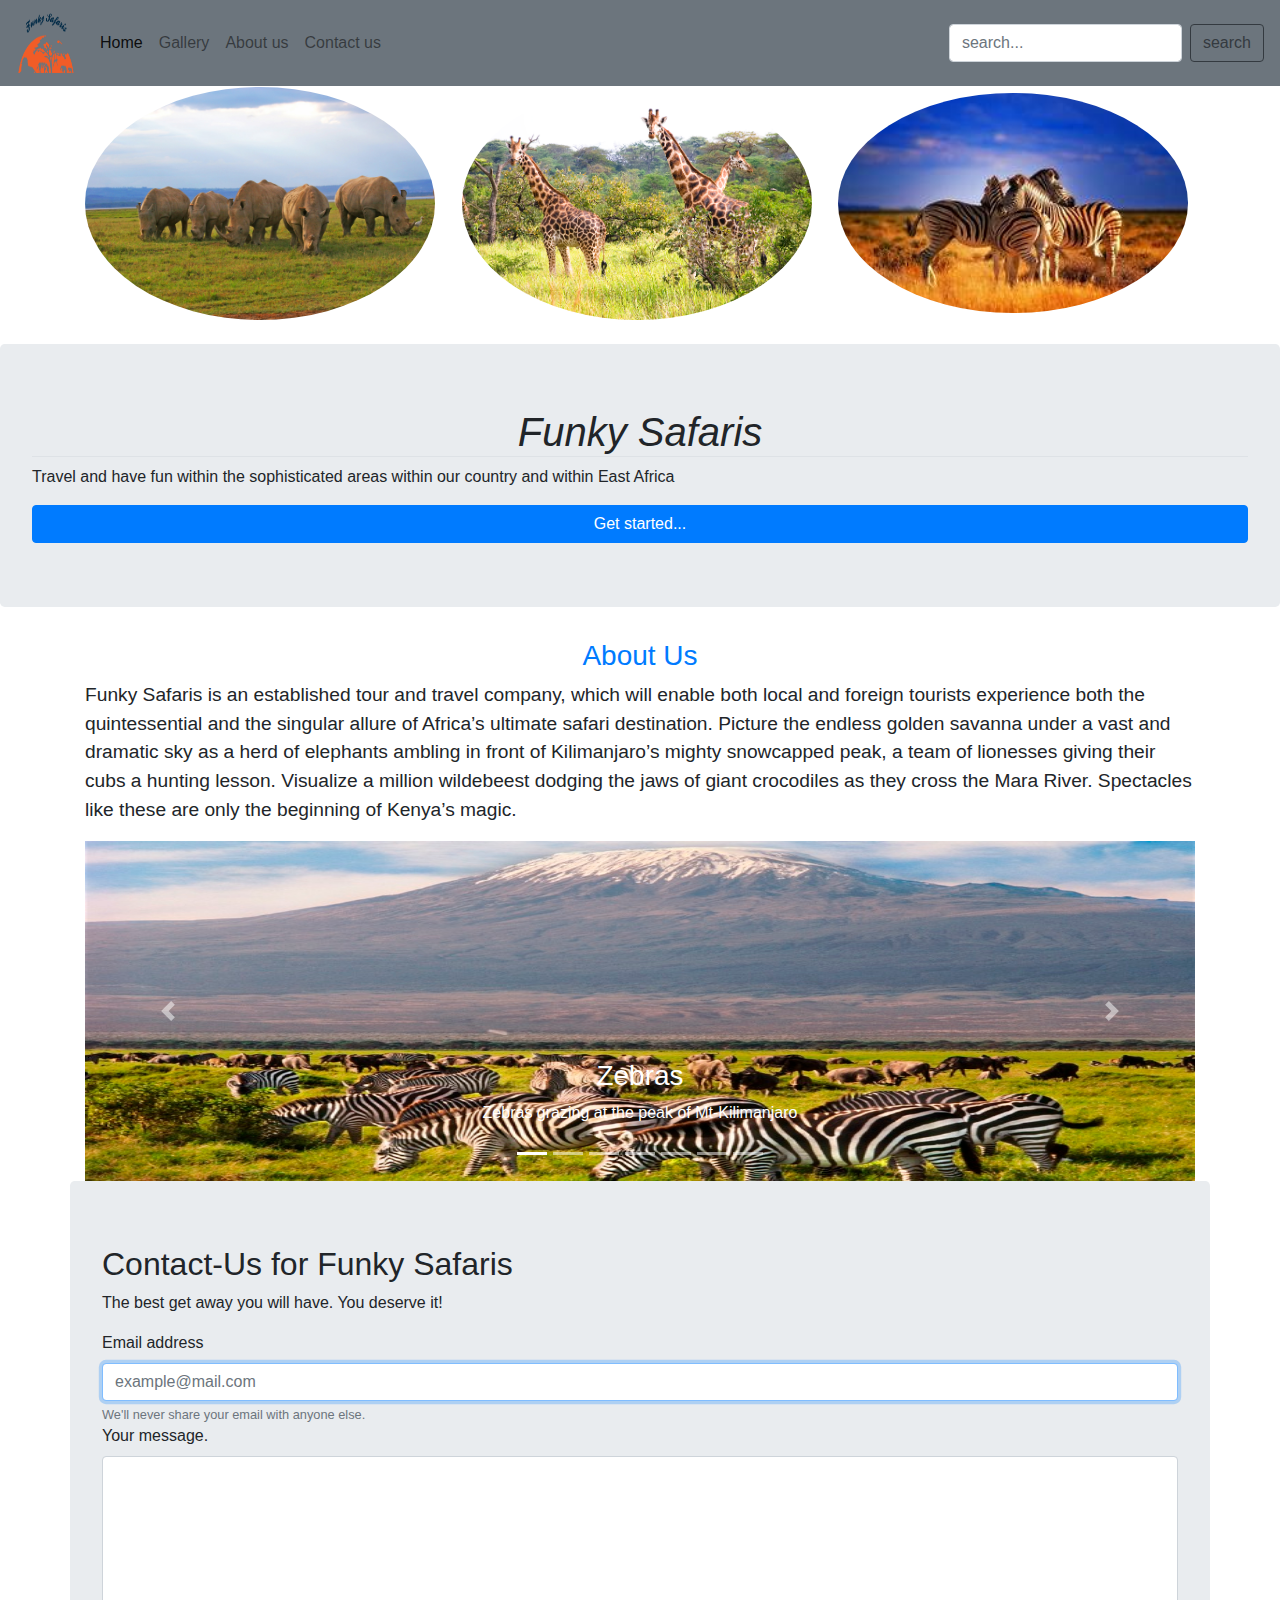
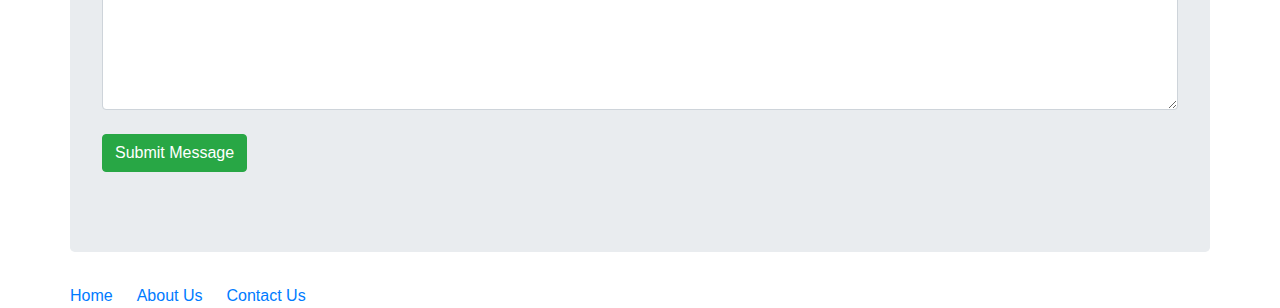
<file: index.html>
<!DOCTYPE html>
<html lang="en">

<head>
    <meta charset="UTF-8">
    <title>Wildlife Kenya</title>
    <!-- <link rel="stylesheet" href="css/bootstrap.css"> -->
    <link rel="stylesheet" href="css/styles.css">
    <!-- <script src="js/bootstrap.min.js"></script> -->
    <!-- <script src="js/jquery.min.js"></script>
    <script src="js/popper.min.js"></script> -->

    <link rel="stylesheet" href="https://maxcdn.bootstrapcdn.com/bootstrap/4.3.1/css/bootstrap.min.css">
    <script src="https://ajax.googleapis.com/ajax/libs/jquery/3.4.0/jquery.min.js"></script>
    <script src="https://cdnjs.cloudflare.com/ajax/libs/popper.js/1.14.7/umd/popper.min.js"></script>
    <script src="https://maxcdn.bootstrapcdn.com/bootstrap/4.3.1/js/bootstrap.min.js"></script>
</head>

<body>
    <header>
        <nav class="navbar navbar-expand-lg navbar-light bg-secondary">
            <a href="#" class="navbar-brand"><img src="images/mylogo.png" width="60" height="60"></a>
            <button class="navbar-toggler" type="button" data-toggle="collapse" data-target="#navbarSupportedContent"
                aria-controls="navbarSupportedContent" aria-expanded="false" aria-label="Toggle navigation">
                <span class="navbar-toggler-icon"></span>
            </button>
            <div class="collapse navbar-collapse" id="navbarSupportedContent">
                <ul class="navbar-nav mr-auto mt-2 mt-lg-0">
                    <li class="nav-item active">
                        <a href="index.html" class="nav-link">Home</a>
                    </li>
                    <li class="nav-item">
                        <a href="#gallery" class="nav-link">Gallery</a>
                    </li>
                    <li class="nav-item">
                        <a href="#about" class="nav-link">About us</a>
                    </li>
                    <li class="nav-item">
                        <a href="#contact-us" class="nav-link">Contact us</a>
                    </li>
                </ul>
                <form action="#" class="form-inline my-2 my-lg-0">
                    <input type="search" placeholder="search..." class="form-control mr-sm-2">
                    <button class="btn btn-outline-dark my-2 my-sm-0" type="submit">search</button>
                </form>
            </div>
        </nav>
    </header>

    <div class="container">
        <img src="images/rhino.jpg" alt="loading" class="rounded-circle img-fluid" width="350" height="200">
        &nbsp;&nbsp;&nbsp;&nbsp;
        <img src="images/gify.jpg" alt="loading" class="rounded-circle img-fluid" width="350" height="200">
        &nbsp;&nbsp;&nbsp;&nbsp;
        <img src="images/th.jpeg" alt="loading" class="rounded-circle img-fluid" width="350" height="200">
    </div>
    <br>
    <div class="jumbotron">
        <h1 align="center" class="border-bottom"><i>Funky Safaris</i></h1>
        <p>Travel and have fun within the sophisticated areas within our country and within East Africa </p>
        <button class="btn btn-primary btn-block">Get started...</button>
    </div>
    <div id="about" class="container">
        <h3 class="text-primary" align="center"> About Us</h3>
        <p> Funky Safaris is an established tour and travel company, which will enable both local and foreign tourists
            experience both
            the quintessential and the singular allure of Africa’s ultimate safari destination. Picture the endless
            golden savanna
            under a vast and dramatic sky as a herd of elephants ambling in front of Kilimanjaro’s mighty snowcapped
            peak,
            a team of lionesses giving their cubs a hunting lesson. Visualize a million wildebeest dodging the jaws of
            giant
            crocodiles as they cross the Mara River. Spectacles like these are only the beginning of Kenya’s magic.</p>
    </div>
    <div id="gallery" class="stylegallery container">
        <div id="demo" class="carousel slide" data-ride="carousel">

            <!-- Indicators -->
            <ul class="carousel-indicators">
                <li data-target="#demo" data-slide-to="0" class="active"></li>
                <li data-target="#demo" data-slide-to="1"></li>
                <li data-target="#demo" data-slide-to="3"></li>
                <li data-target="#demo" data-slide-to="4"></li>
                <li data-target="#demo" data-slide-to="5"></li>
                <li data-target="#demo" data-slide-to="6"></li>
                <li data-target="#demo" data-slide-to="7"></li>
            </ul>

            <!-- The slideshow -->
            <div class="carousel-inner">
                <div class="carousel-item active">
                    <img src="images/Nairobi.jpg" alt="Zebras">
                    <div class="carousel-caption">
                        <h3>Zebras</h3>
                        <p>Zebras grazing at the peak of Mt-Kilimanjaro</p>
                    </div>
                </div>
                <div class="carousel-item">
                    <img src="images/Hdhut.blogspot.com (14).jpeg" alt="Antelope">
                    <div class="carousel-caption">
                        <h3>Antelope</h3>
                        <p>A good looking antelope</p>
                    </div>
                </div>
                <div class="carousel-item">
                    <img src="images/beast.jpg" alt="wild beast">
                    <div class="carousel-caption">
                        <h3>Wild Beast</h3>
                        <p>At Nairobi National Park</p>
                    </div>
                </div>
                <div class="carousel-item">
                    <img src="images/lion-cubs-on-the-tree.jpg" alt="cabs">
                    <div class="carousel-caption">
                        <h3>Beautiful baby lions (cabs), get nice views at nairobi national park. Book your tour in advance</h3>
                        <p>At Nairobi National Park</p>
                    </div>
                </div>
                <div class="carousel-item">
                    <img src="images/jaco_cover.jpeg" alt="Lioness">
                    <div class="carousel-caption">
                        <h3>lioness having a moment with its cubs</h3>
                        <p>Nice view at Nairobi National Park</p>
                    </div>
                </div>
                <div class="carousel-item">
                    <img src="images/nairobi-park.jpg" alt="lions' valley">
                    <div class="carousel-caption">
                        <h3>Lions' valley</h3>
                        <p>Hang out at the only city in the world with a great National park</p>
                    </div>
                </div>
                <div class="carousel-item">
                    <img src="images/nairobi-safari-walk.jpg" alt="Nairobi wildlife affinity">
                    <div class="carousel-caption">
                        <h3>Nairobi National Park</h3>
                        <p>Beautiful view, weekend out having a friendly moment with ostrich, monkeys and antelopes</p>
                    </div>
                </div>
            </div>

            <!-- Left and right controls -->
            <a class="carousel-control-prev" href="#demo" data-slide="prev">
                <span class="carousel-control-prev-icon"></span>
            </a>
            <a class="carousel-control-next" href="#demo" data-slide="next">
                <span class="carousel-control-next-icon"></span>
            </a>

        </div>
    </div>
    <div class="container jumbotron" id="contact-us">
        <h2>Contact-Us for Funky Safaris</h2>
        <p>The best get away you will have. You deserve it!</p>
        <form action="/" class="form-group">
            <label for="email">Email address</label>
            <input autofocus type="email" class="form-control" name="" id="email" placeholder="example@mail.com">
            <small id="emailHelp" class="form-text text-muted">We'll never share your email with anyone else.</small>

            <label for="text">Your message.</label>
            <textarea required id="text" cols="30" rows="10" class="form-control"></textarea>
            <br>
            <button class="btn btn-success">Submit Message</button>
        </form>
    </div>

    <footer class="footer page-footer">
        <div class="container text-center text-md-left">
            <div class="row text-center mr-4">
                <a class="mr-4" href="index.html" target="_blank" rel="noopener noreferrer">Home</a>
                <a class="mr-4" href="#about" target="_blank" rel="noopener noreferrer">About Us</a>
                <a class="mr-4" href="#contact-us" target="_blank" rel="noopener noreferrer">Contact Us</a>
            </div>
        </div>
    </footer>
</body>

</html>
</file>
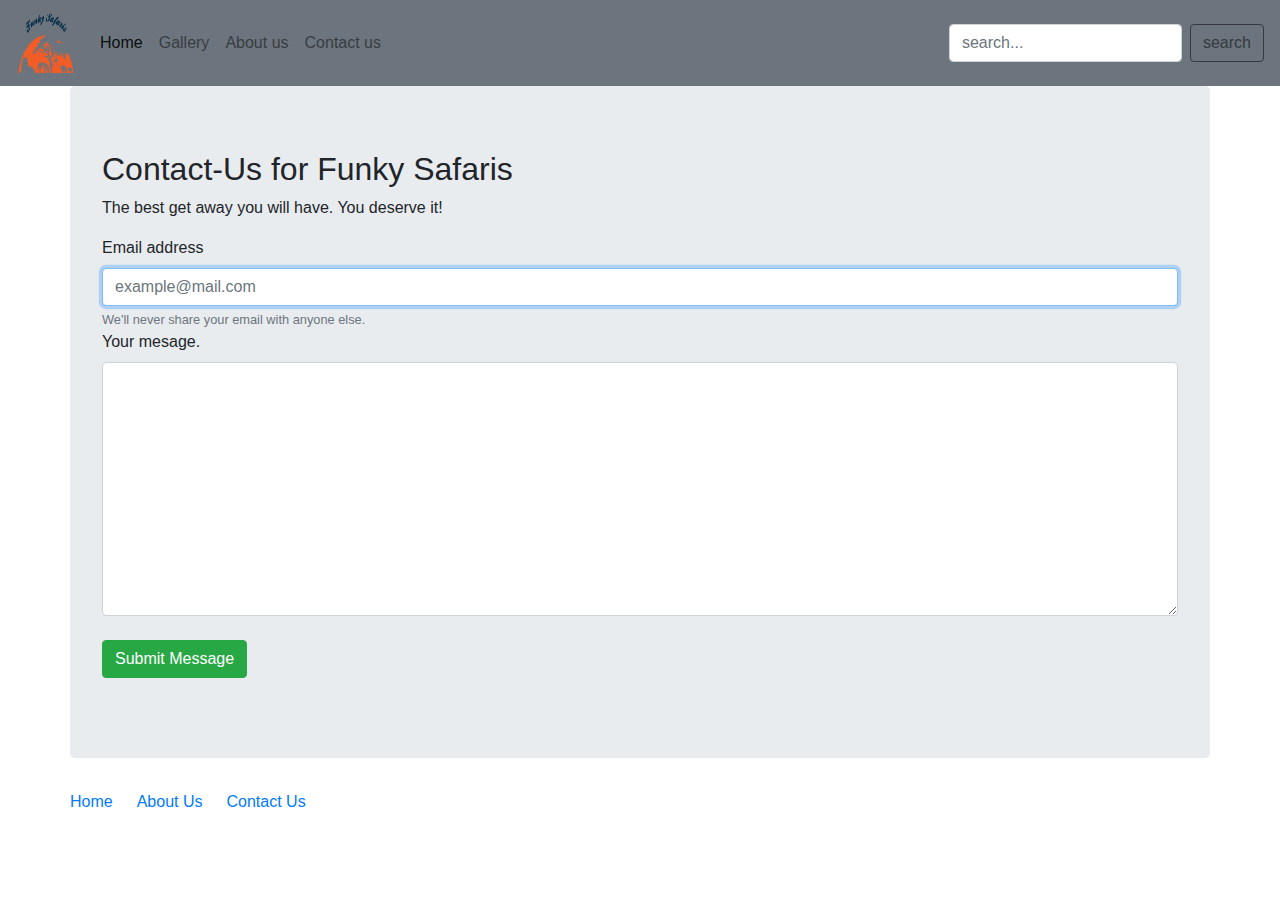
<file: pages/contact-us.html>
<!DOCTYPE html>
<html lang="en">
<head>
    <meta charset="UTF-8">
    <meta name="viewport" content="width=device-width, initial-scale=1.0">
    <meta http-equiv="X-UA-Compatible" content="ie=edge">
    <title>Contact Us - Funky Safaris</title>
    <link rel="stylesheet" href="https://maxcdn.bootstrapcdn.com/bootstrap/4.3.1/css/bootstrap.min.css">
    <link rel="stylesheet" href="../css/styles.css">
    <script src="https://ajax.googleapis.com/ajax/libs/jquery/3.4.0/jquery.min.js"></script>
    <script src="https://cdnjs.cloudflare.com/ajax/libs/popper.js/1.14.7/umd/popper.min.js"></script>
    <script src="https://maxcdn.bootstrapcdn.com/bootstrap/4.3.1/js/bootstrap.min.js"></script>
</head>
<body>
        <header>
        <nav class="navbar navbar-expand-lg navbar-light bg-secondary">
            <a href="#" class="navbar-brand"><img src="../images/mylogo.png" width="60" height="60"></a>
            <button class="navbar-toggler" type="button" data-toggle="collapse" data-target="#navbarSupportedContent"
                aria-controls="navbarSupportedContent" aria-expanded="false" aria-label="Toggle navigation">
                <span class="navbar-toggler-icon"></span>
            </button>
            <div class="collapse navbar-collapse" id="navbarSupportedContent">
                <ul class="navbar-nav mr-auto mt-2 mt-lg-0">
                    <li class="nav-item active">
                        <a href="../index.html" class="nav-link">Home</a>
                    </li>
                    <li class="nav-item">
                        <a href="#gallery" class="nav-link">Gallery</a>
                    </li>
                    <li class="nav-item">
                        <a href="#about" class="nav-link">About us</a>
                    </li>
                    <li class="nav-item">
                        <a href="contact-us.html" class="nav-link">Contact us</a>
                    </li>
                </ul>
                <form action="#" class="form-inline my-2 my-lg-0">
                    <input type="search" placeholder="search..." class="form-control mr-sm-2">
                    <button class="btn btn-outline-dark my-2 my-sm-0" type="submit">search</button>
                </form>
            </div>
        </nav>
    </header>
    <div class="container jumbotron">
        <h2>Contact-Us for Funky Safaris</h2>
        <p>The best get away you will have. You deserve it!</p>
        <form action="/" class="form-group">
            <label for="email">Email address</label>
            <input autofocus type="email" class="form-control" name="" id="email" placeholder="example@mail.com">
            <small id="emailHelp" class="form-text text-muted">We'll never share your email with anyone else.</small>

            <label for="text">Your mesage.</label>
            <textarea required id="text" cols="30" rows="10" class="form-control"></textarea>
            <br>
            <button class="btn btn-success">Submit Message</button>
        </form>
    </div>

    <footer class="footer page-footer">
        <div class="container text-center text-md-left">
            <div class="row text-center mr-4">
                <a class="mr-4" href="../index.html" target="_blank" rel="noopener noreferrer">Home</a>
                <a class="mr-4" href="#" target="_blank" rel="noopener noreferrer">About Us</a>
                <a class="mr-4" href="contact-us.html" target="_blank" rel="noopener noreferrer">Contact Us</a>
            </div>
        </div>
    </footer>
</body>
</html>
</file>
<file: css/styles.css>
#about {
    font-size: 1.2em;
    font-family: sans-serif;
}
.carousel-inner img {
      width: 100%;
      height: 340px;
  }
</file>
